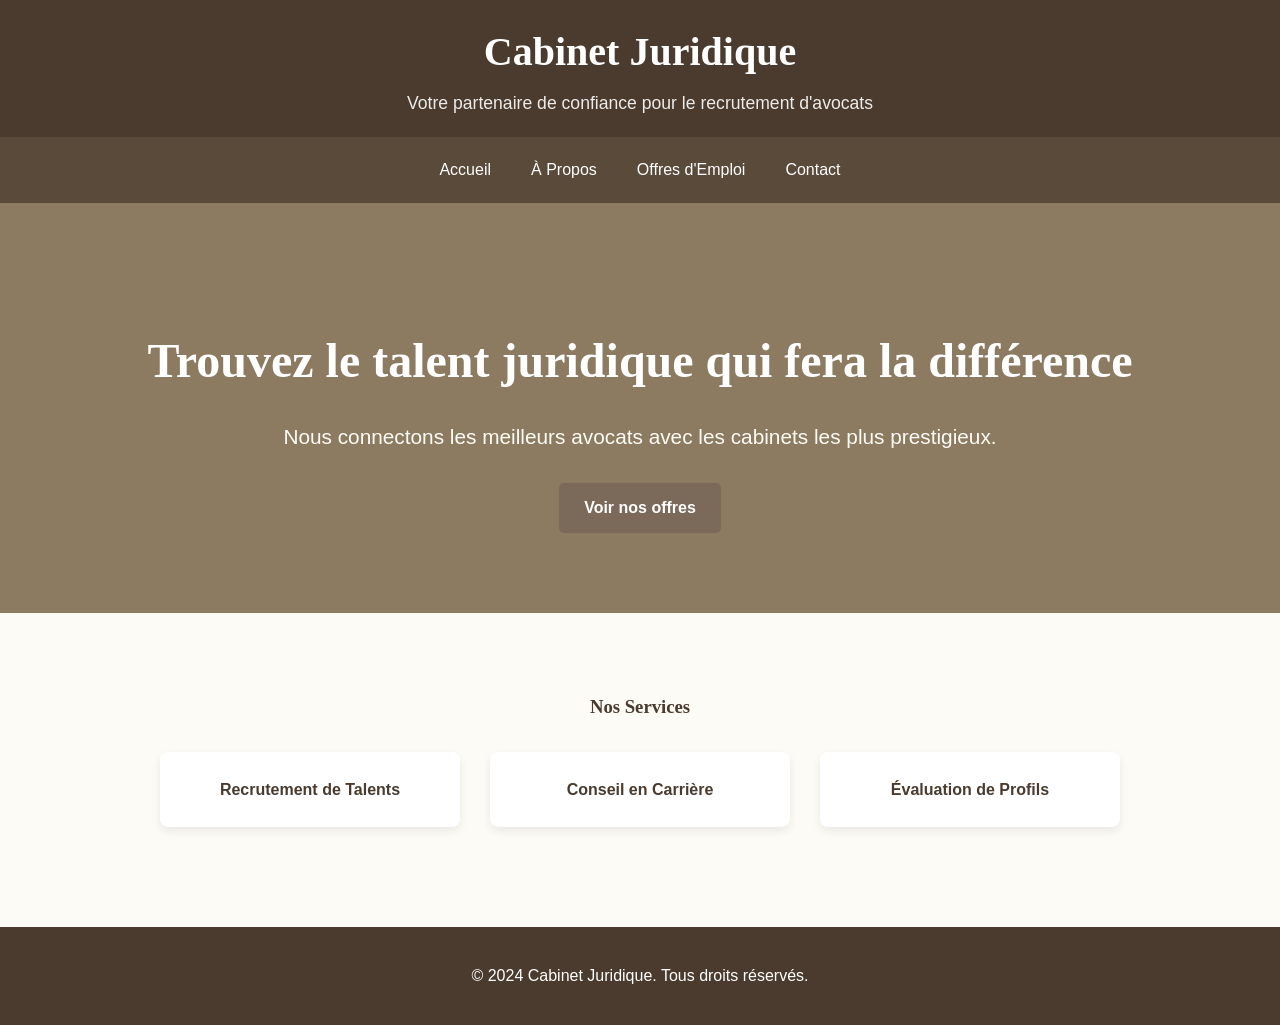
<file: index.html>
<!DOCTYPE html>
<html lang="fr">
<head>
    <meta charset="UTF-8">
    <meta name="viewport" content="width=device-width, initial-scale=1.0">
    <title>Cabinet Juridique - Recrutement d'Avocats</title>
    <link rel="stylesheet" href="style.css">
</head>
<body>
    <header>
        <div class="container">
            <h1>Cabinet Juridique</h1>
            <p>Votre partenaire de confiance pour le recrutement d'avocats</p>
        </div>
    </header>

    <nav>
        <div class="container">
            <ul>
                <li><a href="index.html">Accueil</a></li>
                <li><a href="a-propos.html">À Propos</a></li>
                <li><a href="offres.html">Offres d'Emploi</a></li>
                <li><a href="contact.html">Contact</a></li>
            </ul>
        </div>
    </nav>

    <main>
        <section class="hero">
            <div class="container">
                <h2>Trouvez le talent juridique qui fera la différence</h2>
                <p>Nous connectons les meilleurs avocats avec les cabinets les plus prestigieux.</p>
                <a href="offres.html" class="btn">Voir nos offres</a>
            </div>
        </section>

        <section class="services">
            <div class="container">
                <h3>Nos Services</h3>
                <div class="service-grid">
                    <div class="service-item">Recrutement de Talents</div>
                    <div class="service-item">Conseil en Carrière</div>
                    <div class="service-item">Évaluation de Profils</div>
                </div>
            </div>
        </section>
    </main>

    <footer>
        <div class="container">
            <p>&copy; 2024 Cabinet Juridique. Tous droits réservés.</p>
        </div>
    </footer>
</body>
</html>
</file>
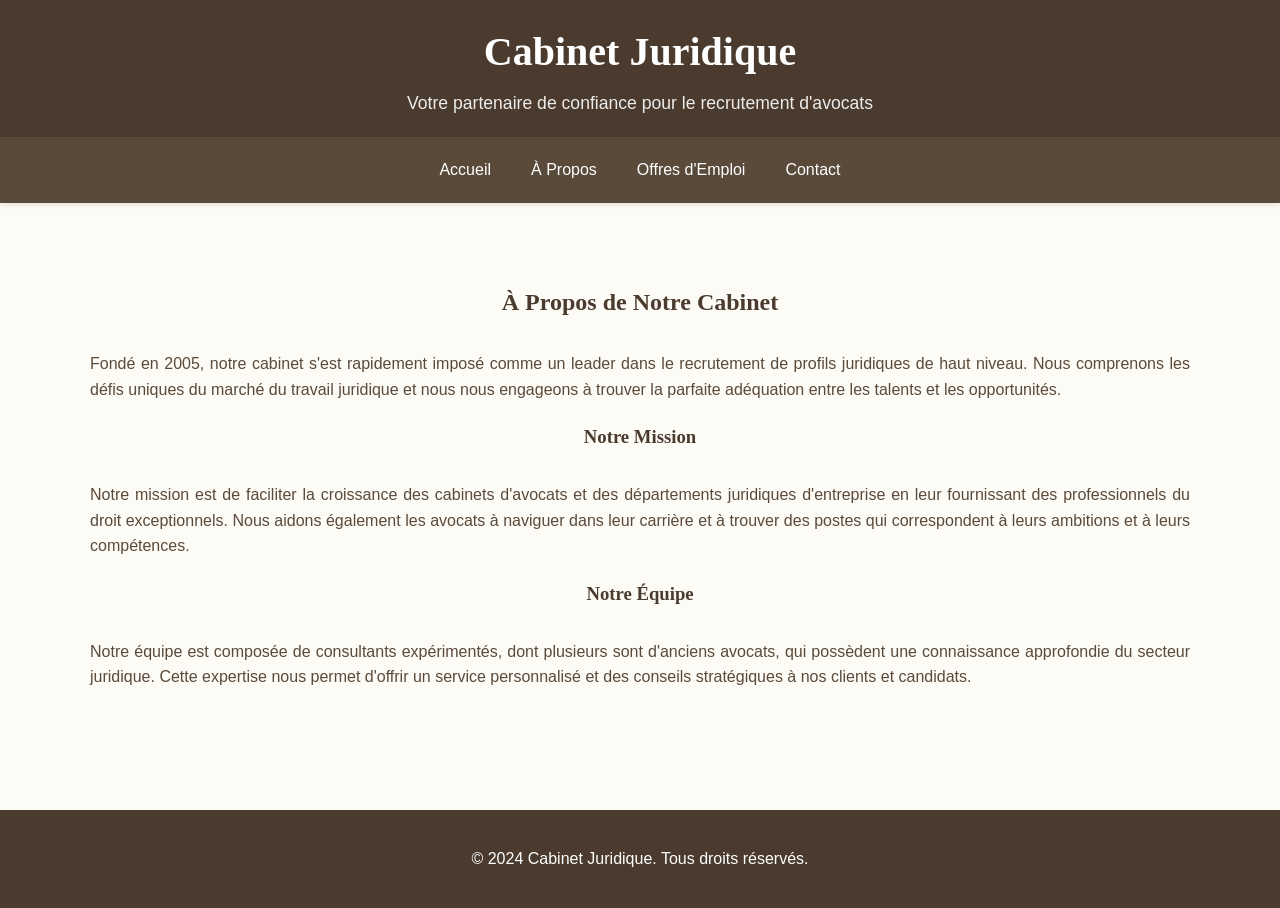
<file: a-propos.html>
<!DOCTYPE html>
<html lang="fr">
<head>
    <meta charset="UTF-8">
    <meta name="viewport" content="width=device-width, initial-scale=1.0">
    <title>À Propos - Cabinet Juridique</title>
    <link rel="stylesheet" href="style.css">
</head>
<body>
    <header>
        <div class="container">
            <h1>Cabinet Juridique</h1>
            <p>Votre partenaire de confiance pour le recrutement d'avocats</p>
        </div>
    </header>

    <nav>
        <div class="container">
            <ul>
                <li><a href="index.html">Accueil</a></li>
                <li><a href="a-propos.html">À Propos</a></li>
                <li><a href="offres.html">Offres d'Emploi</a></li>
                <li><a href="contact.html">Contact</a></li>
            </ul>
        </div>
    </nav>

    <main>
        <section class="about-us">
            <div class="container">
                <h2>À Propos de Notre Cabinet</h2>
                <p>Fondé en 2005, notre cabinet s'est rapidement imposé comme un leader dans le recrutement de profils juridiques de haut niveau. Nous comprenons les défis uniques du marché du travail juridique et nous nous engageons à trouver la parfaite adéquation entre les talents et les opportunités.</p>
                
                <h3>Notre Mission</h3>
                <p>Notre mission est de faciliter la croissance des cabinets d'avocats et des départements juridiques d'entreprise en leur fournissant des professionnels du droit exceptionnels. Nous aidons également les avocats à naviguer dans leur carrière et à trouver des postes qui correspondent à leurs ambitions et à leurs compétences.</p>

                <h3>Notre Équipe</h3>
                <p>Notre équipe est composée de consultants expérimentés, dont plusieurs sont d'anciens avocats, qui possèdent une connaissance approfondie du secteur juridique. Cette expertise nous permet d'offrir un service personnalisé et des conseils stratégiques à nos clients et candidats.</p>
            </div>
        </section>
    </main>

    <footer>
        <div class="container">
            <p>&copy; 2024 Cabinet Juridique. Tous droits réservés.</p>
        </div>
    </footer>
</body>
</html>
</file>
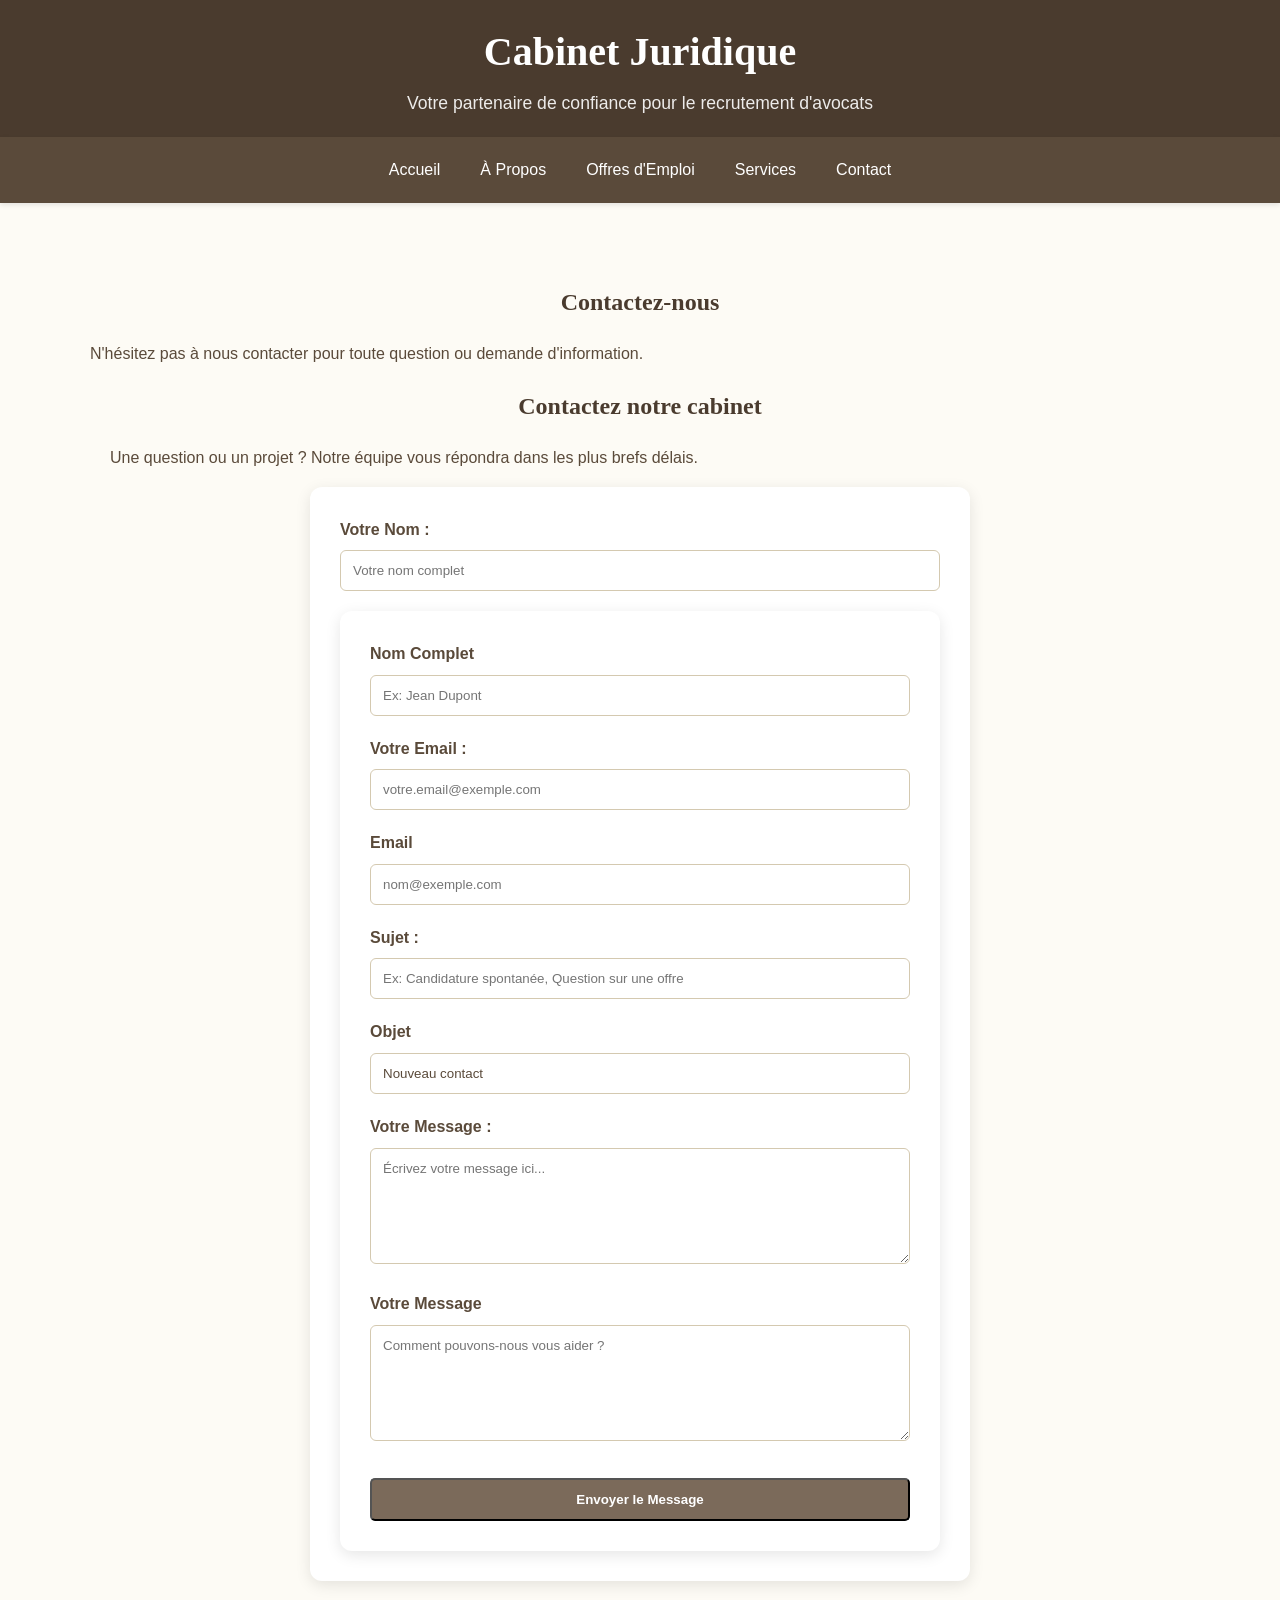
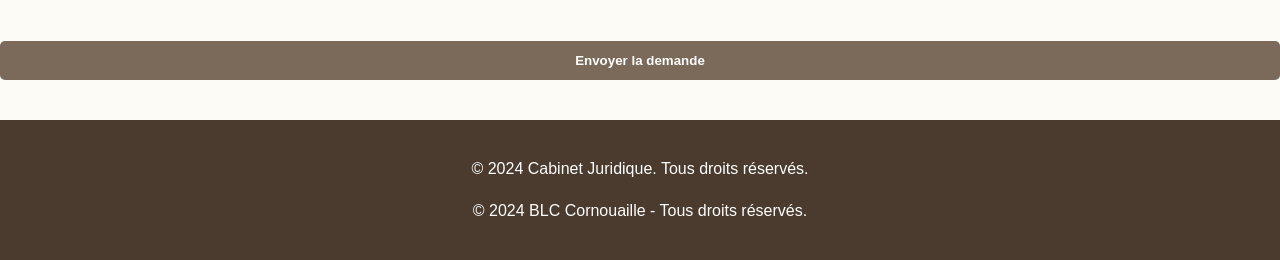
<file: contact.html>
<!DOCTYPE html>
<html lang="fr">
<head>
    <meta charset="UTF-8">
    <meta name="viewport" content="width=device-width, initial-scale=1.0">
    <title>Contact - Cabinet Juridique</title>
    <title>Contact | BLC Cornouaille</title>
    <link rel="stylesheet" href="style.css">
</head>
<body>
    <header>
        <div class="container">
            <h1>Cabinet Juridique</h1>
            <p>Votre partenaire de confiance pour le recrutement d'avocats</p>
        </div>
    </header>

    <nav>
        <div class="container">
            <ul>
                <li><a href="index.html">Accueil</a></li>
                <li><a href="a-propos.html">À Propos</a></li>
                <li><a href="offres.html">Offres d'Emploi</a></li>
                <li><a href="services.html">Services</a></li>
                <li><a href="contact.html">Contact</a></li>
            </ul>
        </div>
    </nav>

    <main>
        <section class="contact-form-section">
            <div class="container">
                <h2>Contactez-nous</h2>
                <p>N'hésitez pas à nous contacter pour toute question ou demande d'information.</p>
    <main class="container section">
        <h2>Contactez notre cabinet</h2>
        <p>Une question ou un projet ? Notre équipe vous répondra dans les plus brefs délais.</p>

                <div class="form-card">
                    <form action="https://formsubmit.co/lexgtarp@gmail.com" method="POST">
                        <label for="name">Votre Nom :</label>
                        <input type="text" id="name" name="name" placeholder="Votre nom complet" required>
        <div class="form-card">
            <form action="https://formsubmit.co/lexgtarp@gmail.com" method="POST">
                <label>Nom Complet</label>
                <input type="text" name="name" required placeholder="Ex: Jean Dupont">

                        <label for="email">Votre Email :</label>
                        <input type="email" id="email" name="email" placeholder="votre.email@exemple.com" required>
                <label>Email</label>
                <input type="email" name="email" required placeholder="nom@exemple.com">

                        <label for="subject">Sujet :</label>
                        <input type="text" id="subject" name="subject" placeholder="Ex: Candidature spontanée, Question sur une offre" required>
                <label>Objet</label>
                <input type="text" name="_subject" value="Nouveau contact">

                        <label for="message">Votre Message :</label>
                        <textarea id="message" name="message" rows="6" placeholder="Écrivez votre message ici..." required></textarea>
                <label>Votre Message</label>
                <textarea name="message" rows="6" required placeholder="Comment pouvons-nous vous aider ?"></textarea>

                        <!-- Options supplémentaires pour FormSubmit -->
                        <input type="hidden" name="_subject" value="Nouveau message depuis le site Cabinet Juridique">
                        <input type="hidden" name="_next" value="index.html">
                        <input type="hidden" name="_captcha" value="false">
                <!-- Options FormSubmit -->
                <input type="hidden" name="_next" value="index.html">
                <input type="hidden" name="_captcha" value="false">

                        <button type="submit" class="btn">Envoyer le Message</button>
                    </form>
                </div>
            </div>
        </section>
                <button type="submit" class="btn" style="width: 100%; border: none; cursor: pointer;">Envoyer la demande</button>
            </form>
        </div>
    </main>

    <footer>
        <div class="container">
            <p>&copy; 2024 Cabinet Juridique. Tous droits réservés.</p>
            <p>&copy; 2024 BLC Cornouaille - Tous droits réservés.</p>
        </div>
    </footer>
</body>
</html>
</file>
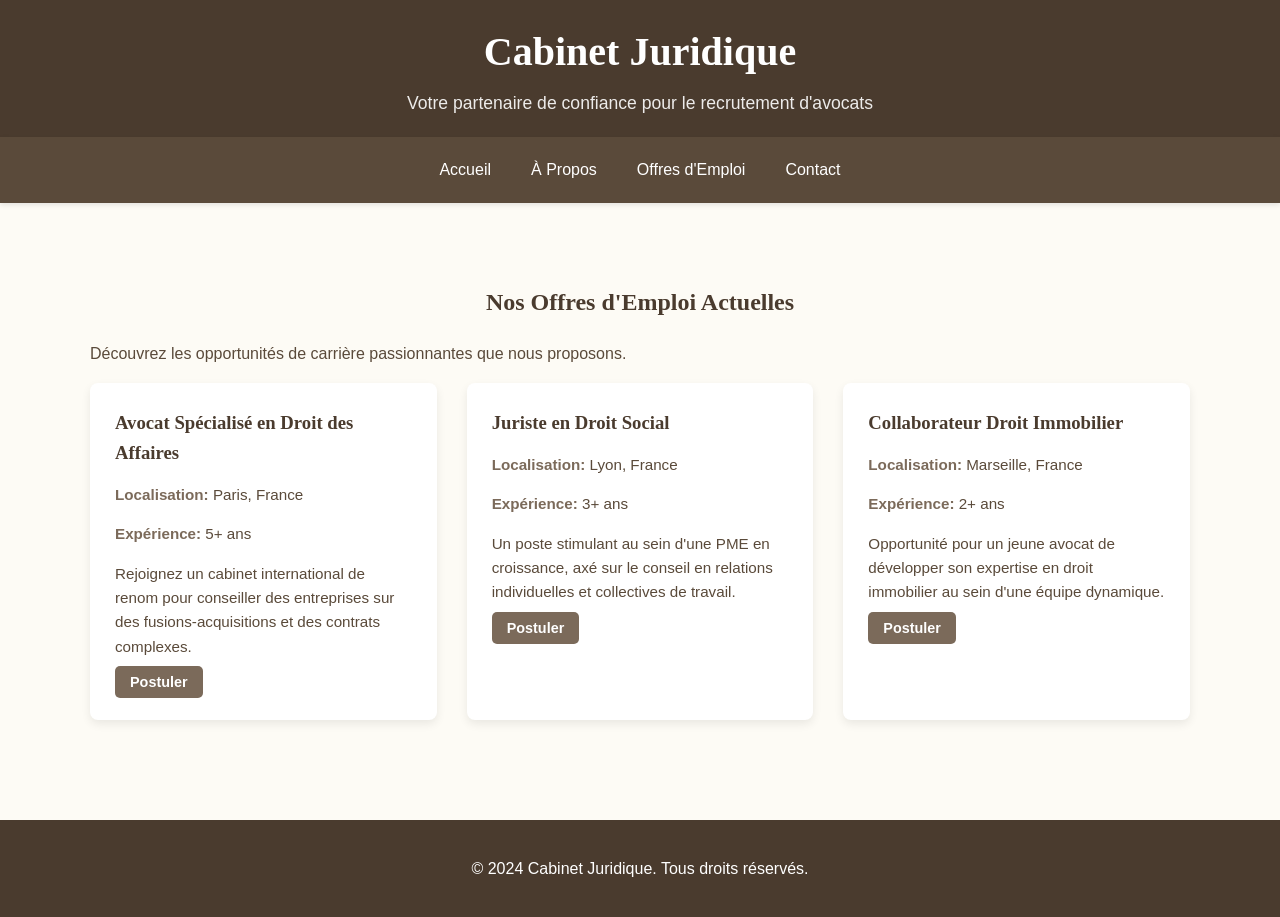
<file: offres.html>
<!DOCTYPE html>
<html lang="fr">
<head>
    <meta charset="UTF-8">
    <meta name="viewport" content="width=device-width, initial-scale=1.0">
    <title>Offres d'Emploi - Cabinet Juridique</title>
    <link rel="stylesheet" href="style.css">
</head>
<body>
    <header>
        <div class="container">
            <h1>Cabinet Juridique</h1>
            <p>Votre partenaire de confiance pour le recrutement d'avocats</p>
        </div>
    </header>

    <nav>
        <div class="container">
            <ul>
                <li><a href="index.html">Accueil</a></li>
                <li><a href="a-propos.html">À Propos</a></li>
                <li><a href="offres.html">Offres d'Emploi</a></li>
                <li><a href="contact.html">Contact</a></li>
            </ul>
        </div>
    </nav>

    <main>
        <section class="job-listings">
            <div class="container">
                <h2>Nos Offres d'Emploi Actuelles</h2>
                <p>Découvrez les opportunités de carrière passionnantes que nous proposons.</p>

                <div class="job-list">
                    <div class="job-item">
                        <h3>Avocat Spécialisé en Droit des Affaires</h3>
                        <p><strong>Localisation:</strong> Paris, France</p>
                        <p><strong>Expérience:</strong> 5+ ans</p>
                        <p>Rejoignez un cabinet international de renom pour conseiller des entreprises sur des fusions-acquisitions et des contrats complexes.</p>
                        <a href="#" class="btn-small">Postuler</a>
                    </div>

                    <div class="job-item">
                        <h3>Juriste en Droit Social</h3>
                        <p><strong>Localisation:</strong> Lyon, France</p>
                        <p><strong>Expérience:</strong> 3+ ans</p>
                        <p>Un poste stimulant au sein d'une PME en croissance, axé sur le conseil en relations individuelles et collectives de travail.</p>
                        <a href="#" class="btn-small">Postuler</a>
                    </div>

                    <div class="job-item">
                        <h3>Collaborateur Droit Immobilier</h3>
                        <p><strong>Localisation:</strong> Marseille, France</p>
                        <p><strong>Expérience:</strong> 2+ ans</p>
                        <p>Opportunité pour un jeune avocat de développer son expertise en droit immobilier au sein d'une équipe dynamique.</p>
                        <a href="#" class="btn-small">Postuler</a>
                    </div>
                </div>
            </div>
        </section>
    </main>

    <footer>
        <div class="container">
            <p>&copy; 2024 Cabinet Juridique. Tous droits réservés.</p>
        </div>
    </footer>
</body>
</html>
</file>
<file: style.css>
/* Styles généraux */
body {
    font-family: 'Segoe UI', Tahoma, Geneva, Verdana, sans-serif;
    margin: 0;
    line-height: 1.6;
    color: #5a4a3a; /* Dark Brown */
    background-color: #fdfbf5; /* Very Light Cream */
}

.container {
    max-width: 1100px;
    margin: 0 auto;
    padding: 0 20px;
}

h1, h2, h3 {
    color: #4a3b2e; /* Dark Brown */
    font-family: 'Georgia', Times, serif; /* Elegant Serif for Law look */
    font-weight: 600;
}

a {
    text-decoration: none;
    color: #7b6a5a; /* Accent Brown */
}

a:hover {
    text-decoration: underline;
}

/* En-tête */
header {
    background-color: #4a3b2e; /* Dark Brown */
    color: white;
    padding: 20px 0;
    text-align: center;
}

header h1 {
    color: white;
    margin: 0;
    font-size: 2.5em;
}

header p {
    margin: 5px 0 0;
    font-size: 1.1em;
    opacity: 0.9;
}

/* Navigation */
nav {
    background-color: #5a4a3a; /* Slightly lighter Dark Brown */
    padding: 10px 0;
    box-shadow: 0 2px 5px rgba(0,0,0,0.1);
}

nav ul {
    list-style: none;
    margin: 0;
    padding: 0;
    display: flex;
    justify-content: center;
}

nav ul li a {
    color: white;
    padding: 10px 20px;
    display: block;
    transition: background-color 0.3s ease;
}

nav ul li a:hover {
    background-color: #7b6a5a; /* Accent Brown */
    text-decoration: none;
}

/* Section Hero (principale) */
.hero {
    background-color: #8c7b60; /* Light Brown */
    color: #fdfbf5; /* Very Light Cream for text on hero */
    text-align: center;
    padding: 80px 0;
}

.hero h2 {
    color: white;
    font-size: 3em;
    margin-bottom: 20px;
}

.hero p {
    font-size: 1.3em;
    margin-bottom: 30px;
}

.btn {
    display: inline-block; /* Keep for btn-small too */
    background-color: #7b6a5a; /* Accent Brown */
    color: white;
    padding: 12px 25px;
    border-radius: 5px;
    font-weight: bold;
    transition: background-color 0.3s ease;
}

.btn:hover { /* Keep for btn-small too */
    background-color: #6a5b4a; /* Darker Accent Brown */
    text-decoration: none;
}

/* Section Services */
.services {
    padding: 60px 0;
    text-align: center;
}

.service-grid {
    display: flex;
    justify-content: center;
    gap: 30px;
    margin-top: 30px;
}

.service-item {
    background-color: white;
    padding: 25px;
    border-radius: 8px;
    box-shadow: 0 4px 10px rgba(0,0,0,0.08);
    width: 250px;
    font-weight: bold;
    color: #4a3b2e; /* Dark Brown */
}

/* Styles for About Us page */
.about-us {
    padding: 60px 0;
}

.about-us h2, .about-us h3 {
    text-align: center;
    margin-bottom: 30px;
}

.about-us p {
    margin-bottom: 20px;
    text-align: justify;
}

/* Styles for Job Listings page */
.job-listings {
    padding: 60px 0;
}

.job-listings h2 {
    text-align: center;
    margin-bottom: 20px;
}

.job-listings > p { /* Target the paragraph directly under job-listings */
    text-align: center;
    margin-bottom: 40px;
}

.job-list {
    display: grid;
    grid-template-columns: repeat(auto-fit, minmax(300px, 1fr));
    gap: 30px;
}

.job-item {
    background-color: white;
    padding: 25px;
    border-radius: 8px;
    box-shadow: 0 4px 10px rgba(0,0,0,0.08);
    text-align: left;
    transition: transform 0.3s ease;
}

.job-item:hover {
    transform: translateY(-5px);
}

.job-item h3 {
    color: #4a3b2e; /* Dark Brown */
    margin-top: 0;
    margin-bottom: 10px;
}

.job-item p {
    font-size: 0.95em;
    margin-bottom: 10px;
}

.job-item p strong {
    color: #7b6a5a; /* Accent Brown */
}

.btn-small {
    background-color: #7b6a5a; /* Accent Brown */
    color: white;
    padding: 8px 15px;
    border-radius: 5px;
    font-size: 0.9em;
    font-weight: bold;
    transition: background-color 0.3s ease;
    margin-top: 15px;
}

.btn-small:hover {
    background-color: #6a5b4a; /* Darker Accent Brown */
    text-decoration: none;
}

/* Styles for Contact page */
.contact-form-section {
    padding: 60px 0;
}

.contact-form-section h2 {
    text-align: center;
    margin-bottom: 20px;
}

.contact-form-section > p { /* Target the paragraph directly under contact-form-section */
    text-align: center;
    margin-bottom: 40px;
}

/* Pied de page */
footer {
    background-color: #4a3b2e; /* Dark Brown */
    color: white;
    text-align: center;
    padding: 20px 0;
    margin-top: 40px;
}

/* Form Card (reused from previous example, adapted for new colors) */
.form-card {
    background-color: white;
    padding: 30px;
    border-radius: 12px;
    box-shadow: 0 4px 15px rgba(0,0,0,0.1);
    max-width: 600px; /* Wider form card */
    margin: 0 auto; /* Center the form card */
}

.form-card label {
    display: block;
    margin-bottom: 8px;
    font-weight: bold;
    color: #5a4a3a; /* Dark Brown */
}

.form-card input[type="text"],
.form-card input[type="email"],
.form-card textarea {
    width: 100%;
    padding: 12px;
    margin-bottom: 20px;
    border: 1px solid #d4c9b0; /* Medium Beige/Tan for borders */
    border-radius: 6px;
    box-sizing: border-box;
    font-family: 'Segoe UI', Tahoma, Geneva, Verdana, sans-serif;
    color: #5a4a3a;
}

.form-card input[type="text"]:focus,
.form-card input[type="email"]:focus,
.form-card textarea:focus {
    border-color: #7b6a5a; /* Accent Brown on focus */
    outline: none;
    box-shadow: 0 0 5px rgba(123, 106, 90, 0.5);
}

.form-card textarea {
    resize: vertical; /* Allow vertical resizing */
}

.form-card .btn { /* Reuse existing .btn style for form button */
    width: 100%;
    margin-top: 10px;
}
</file>
